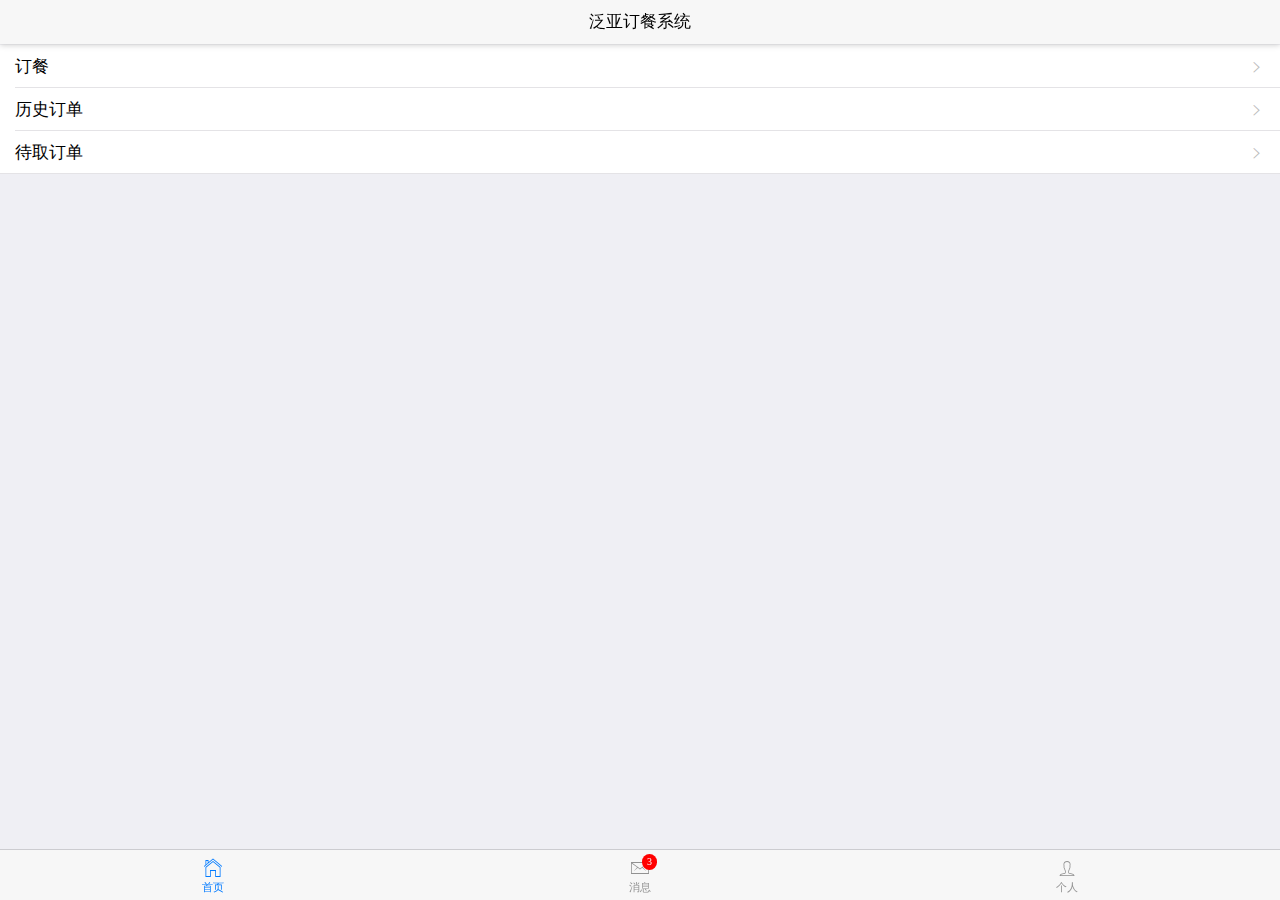
<file: index.html>
<!DOCTYPE html>
<html>

	<head>
		<meta charset="utf-8">
		<meta name="viewport" content="width=device-width,initial-scale=1,minimum-scale=1,maximum-scale=1,user-scalable=no" />
		<title>主页</title>
		<link href="css/mui.min.css" rel="stylesheet" />
		<link rel="stylesheet" type="text/css" href="css/reset.css" />
	</head>

	<body>
		<div class="mui-content">
			<header class="mui-bar mui-bar-nav">
				<h1 id="title" class="mui-title">泛亚订餐系统</h1>
			</header>
			<nav class="mui-bar mui-bar-tab">
				<a class="mui-tab-item mui-active" href="pages/index_home.html">
					<span class="mui-icon mui-icon-home"></span>
					<span class="mui-tab-label">首页</span>
				</a>
				<a class="mui-tab-item" href="pages/index_message.html">
					<span class="mui-icon mui-icon-email"><span class="mui-badge">3</span></span>
					<span class="mui-tab-label">消息</span>
				</a>
				<a class="mui-tab-item" href="pages/index_personal.html">
					<span class="mui-icon mui-icon-person"></span>
					<span class="mui-tab-label">个人</span>
				</a>
			</nav>
		</div>
	</body>

	<script src="js/mui.js"></script>
	<script src="js/jquery-3.2.1.min.js"></script>
	<script type="text/javascript" charset="utf-8">
		/*浏览器的兼容处理方法*/
		var createIframe = function(el, opt) {
			var elContainer = document.querySelector(el);
			var wrapper = document.querySelector(".mui-iframe-wrapper");
			if(!wrapper) {
				// 创建wrapper 和 iframe
				wrapper = document.createElement('div');
				wrapper.className = 'mui-iframe-wrapper';
				for(var i in opt.style) {
					wrapper.style[i] = opt.style[i];
				}
				var iframe = document.createElement('iframe');
				iframe.src = opt.url;
				iframe.id = opt.id || opt.url;
				iframe.name = opt.id;
				wrapper.appendChild(iframe);
				elContainer.appendChild(wrapper);
			} else {
				var iframe = wrapper.querySelector('iframe');
				iframe.src = opt.url;
				iframe.id = opt.id || opt.url;
				iframe.name = iframe.id;
			}
		}

		// mui初始化
		mui.init();

		var subpages = ['pages/index_home.html', 'pages/index_message.html', 'pages/index_personal.html'];
		var subpage_style = {
			top: '45px',
			bottom: '51px'
		};
		var aniShow = {};

		//获取url中的参数
		function getUrlParam(name) {
			var reg = new RegExp("(^|&)" + name + "=([^&]*)(&|$)"); //构造一个含有目标参数的正则表达式对象
			var r = window.location.search.substr(1).match(reg); //匹配目标参数
			if(r != null) return unescape(r[2]);
			return null; //返回参数值
		}
		var targetid = parseInt(getUrlParam('targetid'));

		// 当前激活选项

		var activeTab
		if(targetid == 2) {
			activeTab = subpages[2];
		} else {
			activeTab = subpages[0];
		}

		if(mui.os.plus) {
			// 创建子页面，首个选项卡页面显示，其它均隐藏；
			mui.plusReady(function() {
				var self = plus.webview.currentWebview();
				for(var i = 0; i < 4; i++) {
					var temp = {};
					var sub = plus.webview.create(subpages[i], subpages[i], subpage_style);
					if(i > 0) {
						sub.hide();
					} else {
						temp[subpages[i]] = "true";
						mui.extend(aniShow, temp);
					}
					self.append(sub);
				}
			});
		} else {
			// 创建iframe代替子页面
			createIframe('.mui-content', {
				url: activeTab,
				style: subpage_style
			});
		}

		// 选项卡点击事件
		mui('.mui-bar-tab').on('tap', 'a', function(e) {
			var targetTab = this.getAttribute('href');

			if(targetTab == activeTab) {
				return;
			}

			//显示目标选项卡
			if(mui.os.plus) {
				//若为iOS平台或非首次显示，则直接显示
				if(mui.os.ios || aniShow[targetTab]) {
					plus.webview.show(targetTab);
				} else {
					//否则，使用fade-in动画，且保存变量
					var temp = {};
					temp[targetTab] = "true";
					mui.extend(aniShow, temp);
					plus.webview.show(targetTab, "fade-in", 300);
				}
				//隐藏当前;
				plus.webview.hide(activeTab);
			} else {
				// 创建iframe代替子页面
				createIframe('.mui-content', {
					url: targetTab,
					style: subpage_style
				});
			}
			//更改当前活跃的选项卡
			activeTab = targetTab;
		});
	</script>

</html>
</file>
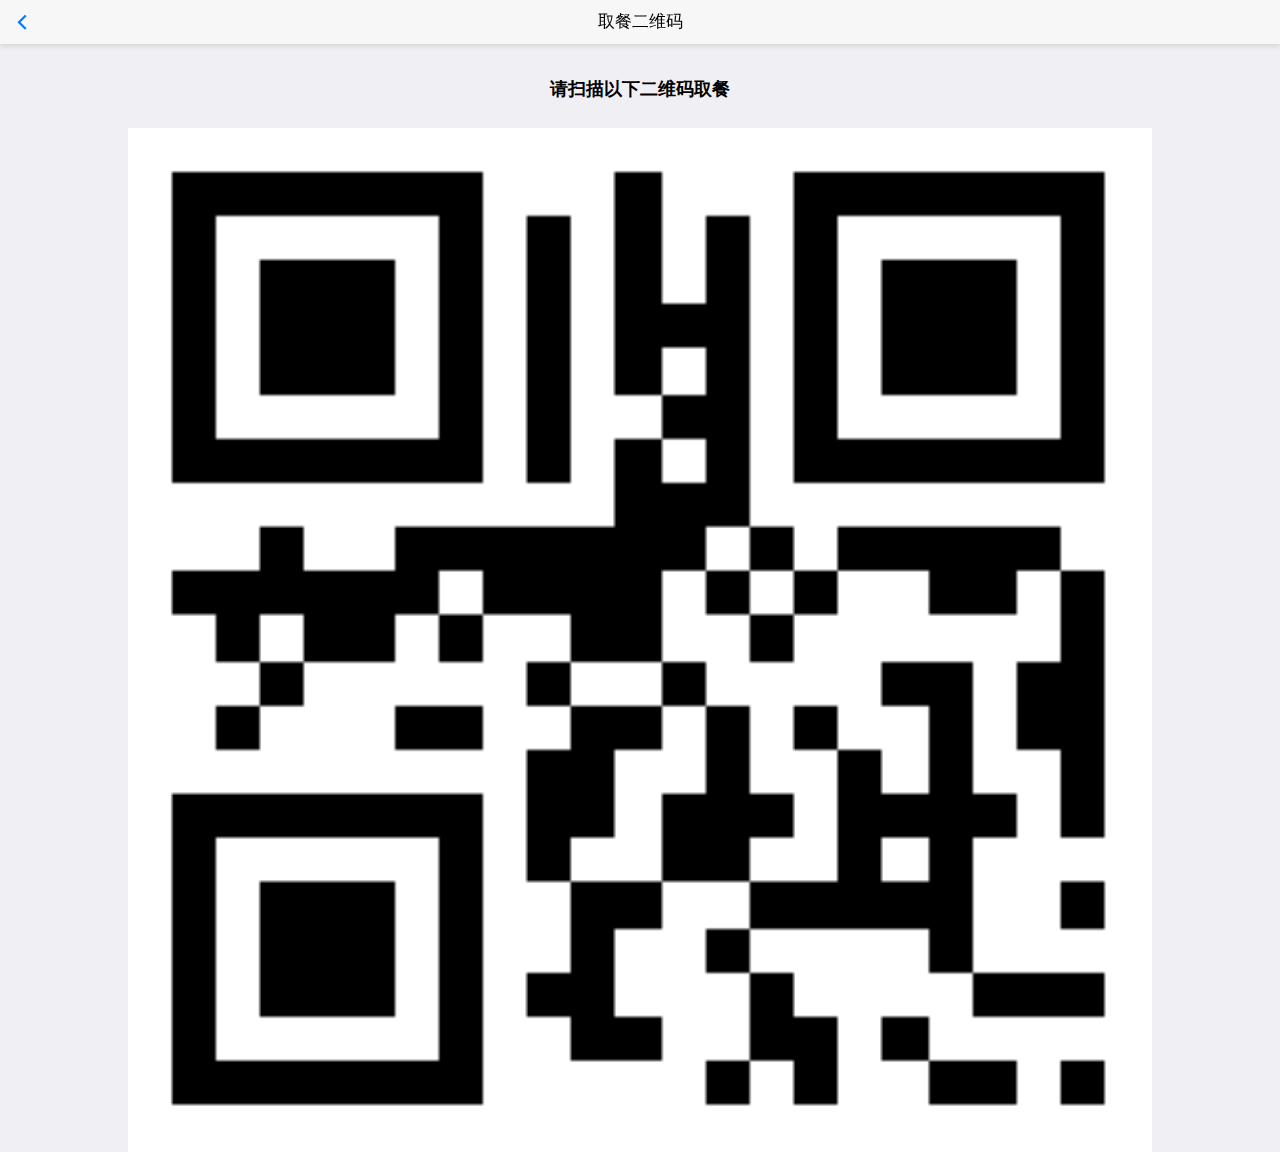
<file: pages/code.html>
<!doctype html>
<html lang="en">

	<head>
		<meta charset="utf-8">
		<meta name="viewport" content="width=device-width,initial-scale=1,minimum-scale=1,maximum-scale=1,user-scalable=no" />
		<title>确认订单</title>
		<link rel="stylesheet" type="text/css" href="../css/reset.css" />
		<link href="../css/mui.min.css" rel="stylesheet" />
		<style type="text/css">
			.tips{
				padding-top: 45px;
				margin-top: 30px;
			}
			.tips h4{
				text-align: center;
			}
			.code_img img{
				display: block;
				width: 80%;
				margin: 30px auto;
			}
		</style>
	</head>
	<body>
		<header class="mui-bar mui-bar-nav">
		    <a id="return" class="mui-action-back mui-icon mui-icon-left-nav mui-pull-left"></a>
		    <h1 class="mui-title">取餐二维码</h1>
		</header>
		<div class="tips"><h4>请扫描以下二维码取餐</h4></div>
		<div class="code_img">
			<img src="../images/code.png"/>
		</div>
	</body>
	<script src="../js/mui.js"></script>
	<script src="../js/jquery-3.2.1.min.js"></script>
	<script type="text/javascript" charset="utf-8">
		mui.init();
		document.getElementById('return').addEventListener('tap', function() {
			//打开关于页面
			mui.openWindow({
				url: 'unfinished.html',
				id: 'unfinished'
			});
		});
	</script>
</html>
</file>
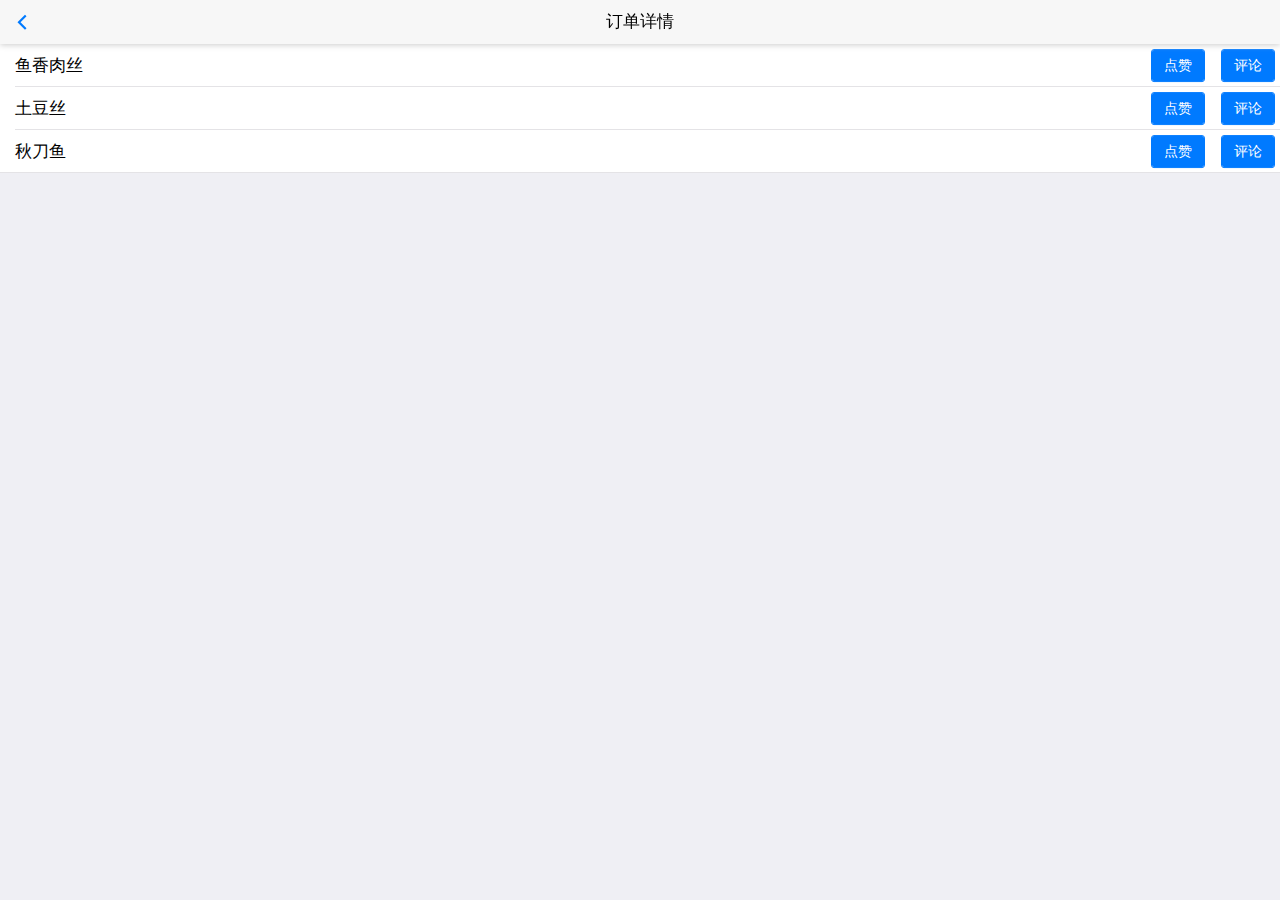
<file: pages/comment.html>
<!doctype html>
<html lang="en">

	<head>
		<meta charset="utf-8">
		<meta name="viewport" content="width=device-width,initial-scale=1,minimum-scale=1,maximum-scale=1,user-scalable=no" />
		<title></title>
		<link rel="stylesheet" type="text/css" href="../css/reset.css" />
		<link href="../css/mui.min.css" rel="stylesheet" />
		<style type="text/css">
			.mui-content>.mui-table-view:first-child {
				margin-top: 0;
			}
		</style>
	</head>

	<body>
		<header class="mui-bar mui-bar-nav">
			<a id="return" class="mui-action-back mui-icon mui-icon-left-nav mui-pull-left"></a>
			<h1 class="mui-title">订单详情</h1>
		</header>
		<div class="mui-content">
			<ul class="mui-table-view">
				<li class="mui-table-view-cell">
					<a class="mui-navigate">
						鱼香肉丝
					</a>
					<button type="button" class="mui-btn mui-btn-blue" style="right: 75px;">点赞</button>
					<button type="button" class="mui-btn mui-btn-blue tocomment" style="right: 5px;">评论</button>

				</li>
				<li class="mui-table-view-cell">
					<a class="mui-navigate">
						土豆丝
					</a>
					<button type="button" class="mui-btn mui-btn-blue" style="right: 75px;">点赞</button>
					<button type="button" class="mui-btn mui-btn-blue tocomment" style="right: 5px;">评论</button>

				</li>
				<li class="mui-table-view-cell">
					<a class="mui-navigate">
						秋刀鱼
					</a>
					<button type="button" class="mui-btn mui-btn-blue" style="right: 75px;">点赞</button>
					<button type="button" class="mui-btn mui-btn-blue tocomment" style="right: 5px;">评论</button>

				</li>
			</ul>
		</div>
	</body>

	<script src="../js/mui.js"></script>
	<script type="text/javascript" charset="utf-8">
		mui.init();
		document.getElementById('return').addEventListener('tap', function() {
			mui.openWindow({
				url: 'history.html',
				id: 'history'
			});
		});
		for (i=0;i<3;i++) {
			document.getElementsByClassName('tocomment')[i].addEventListener('tap', function() {
				//打开关于页面
				mui.openWindow({
					url: 'comment_detail.html',
					id: 'comment_detail'
				});
			});
		}
	</script>

</html>
</file>
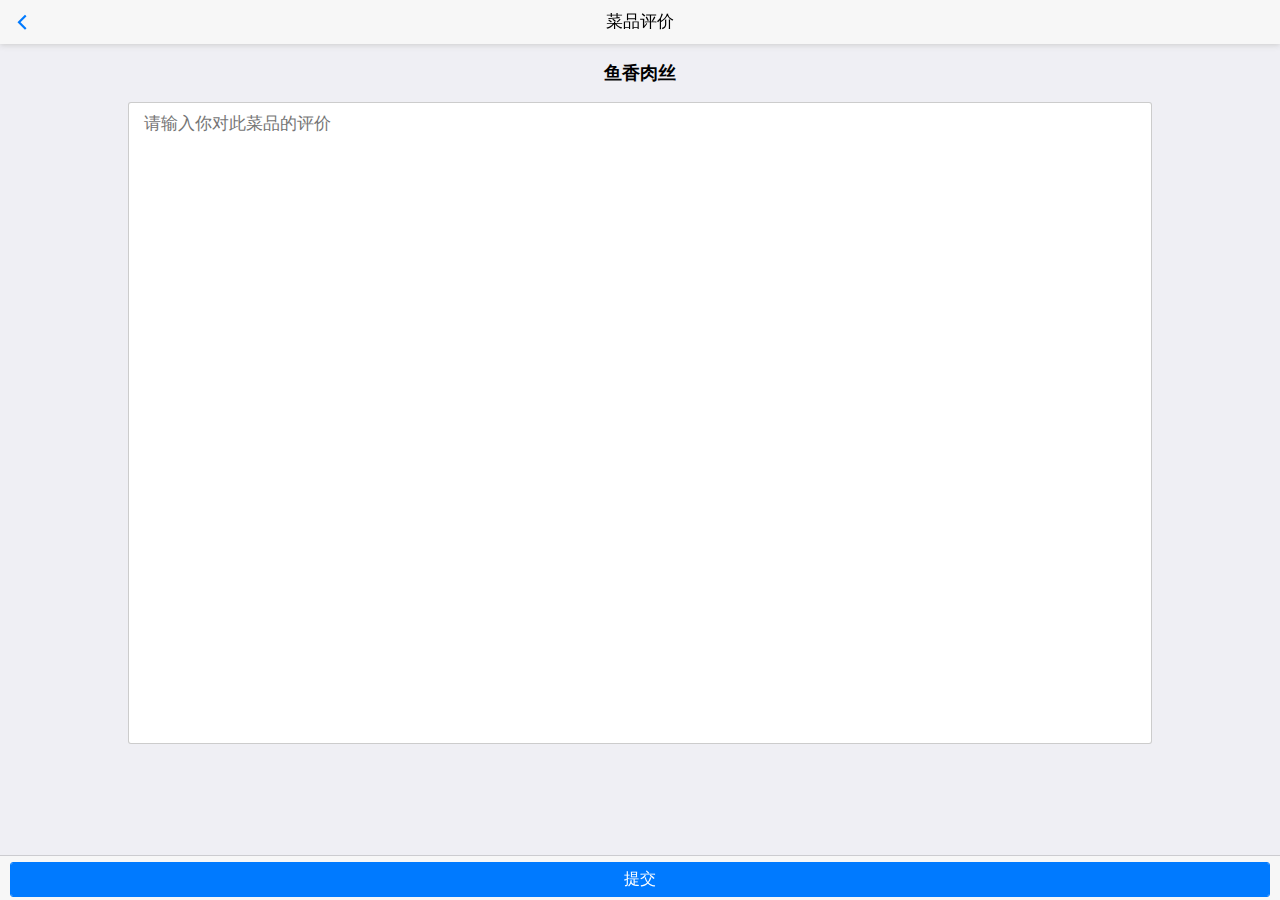
<file: pages/comment_detail.html>
<!doctype html>
<html lang="en">

	<head>
		<meta charset="utf-8">
		<meta name="viewport" content="width=device-width,initial-scale=1,minimum-scale=1,maximum-scale=1,user-scalable=no" />
		<title></title>
		<link rel="stylesheet" type="text/css" href="../css/reset.css" />
		<link href="../css/mui.min.css" rel="stylesheet" />
		<style type="text/css">
			h4{
				margin-top: 20px;
				text-align: center;
			}
			textarea{
				display: block;
				width: 80%;
				height: 75%;
				margin: 20px auto;
			}
		</style>
	</head>

	<body>
		<header class="mui-bar mui-bar-nav">
		    <a id="return" class="mui-action-back mui-icon mui-icon-left-nav mui-pull-left"></a>
		    <h1 class="mui-title">菜品评价</h1>
		</header>
		<div class="mui-content">
			<h4>鱼香肉丝</h4>
			<textarea placeholder="请输入你对此菜品的评价"></textarea>
		</div>
		<footer class="mui-bar mui-bar-footer">
			<a id="push">
				<button type="button" class="mui-btn mui-btn-blue mui-btn-block">提交</button>
			</a>
		</footer>
	</body>
	
	<script src="../js/mui.js"></script>
	<script type="text/javascript">
		document.getElementById('return').addEventListener('tap', function() {
		  mui.openWindow({
		    url: 'comment.html', 
		    id:'comment'
		  });
		});
	</script>

</html>
</file>
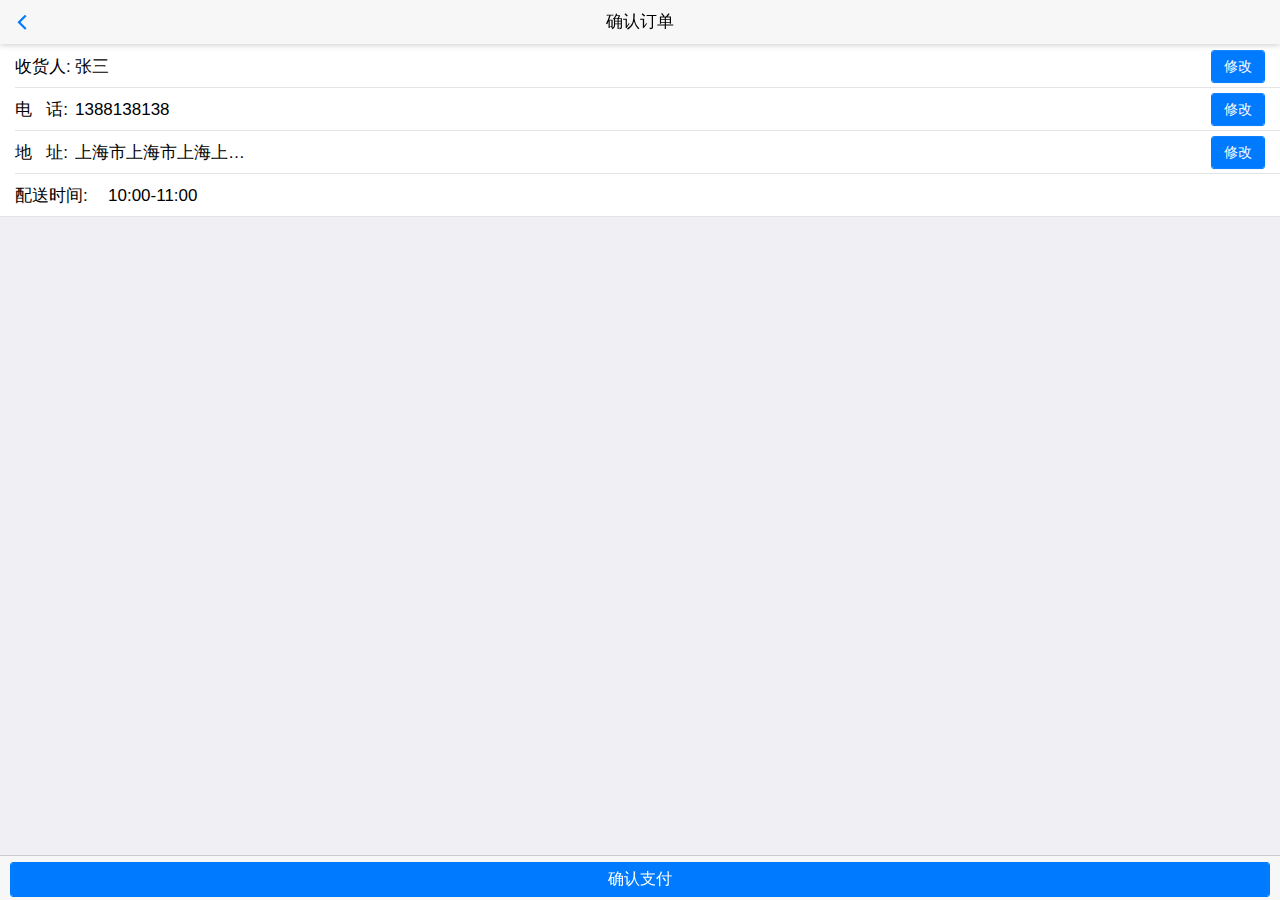
<file: pages/ensure.html>
<!doctype html>
<html lang="en">

	<head>
		<meta charset="utf-8">
		<meta name="viewport" content="width=device-width,initial-scale=1,minimum-scale=1,maximum-scale=1,user-scalable=no" />
		<title>确认订单</title>
		<link rel="stylesheet" type="text/css" href="../css/reset.css" />
		<link href="../css/mui.min.css" rel="stylesheet" />
		<style type="text/css">
			.mui-table-view-cell span {
				position: absolute;
				top: 11px;
				left: 75px;
				display: block;
				width: 170px;
				overflow: hidden;
				text-overflow: ellipsis;
				white-space: nowrap;
			}
			
			.mui-table-view-cell select{
				position: absolute;
				top: 0px;
				left: 108px;
				padding: 10px 0;
				font-size: 17px;
			}
			
			.info {
				position: absolute;
				top: 10px;
				left: 75px;
				display: none;
				width: 170px;
			}
		</style>
	</head>

	<body>
		<header class="mui-bar mui-bar-nav">
			<a class="mui-action-back mui-icon mui-icon-left-nav mui-pull-left"></a>
			<h1 class="mui-title">确认订单</h1>
		</header>
		<ul class="mui-table-view" style="padding-top: 45px;">
			<li class="mui-table-view-cell">
				<label>收货人:</label>
				<span>张三</span>
				<input type="input" class="info" />
				<button type="button" class="change mui-btn mui-btn-blue">修改</button>
			</li>
			<li class="mui-table-view-cell">
				<label>电&nbsp;&nbsp;&nbsp;话:</label>
				<span>1388138138</span>
				<input type="input" class="info" />
				<button type="button" class="change mui-btn mui-btn-blue">修改</button>
			</li>
			<li class="mui-table-view-cell">
				<label>地&nbsp;&nbsp;&nbsp;址:</label>
				<span>上海市上海市上海上海市上海市上海上海市上海市上海</span>
				<input type="input" class="info" />
				<button type="button" class="change mui-btn mui-btn-blue">修改</button>
			</li>
			<li class="mui-table-view-cell">
				<label>配送时间:</label>
				<select name="">
					<option value="">10:00-11:00</option>
					<option value="">12:00-13:00</option>
					<option value="">17:00-18:00</option>
					<option value="">19:00-20:00</option>
				</select>
			</li>
		</ul>
		<footer class="mui-bar mui-bar-footer">
			<a id="pay">
				<button type="button" class="mui-btn mui-btn-blue mui-btn-block">确认支付</button>
			</a>
		</footer>
	</body>

	<script src="../js/mui.js"></script>
	<script src="../js/jquery-3.2.1.min.js"></script>
	<script type="text/javascript" charset="utf-8">
		mui.init();
	</script>
	<script type="text/javascript">
		$(function() {
			$('.change').click(function() {
				var info = $(this).prev('input').val();
				if($(this).html() == '修改') {
					$(this).html('确定');
					$(this).prev('input').show();
				} 
				else {
					if(info != '') {
						$(this).html('修改');
						$(this).prev('input').hide();
						$(this).prev().prev('span').text(info);
					} 
					else {
						mui.toast('请输入正确信息')
					}
				}
			})
		})
	</script>

</html>
</file>
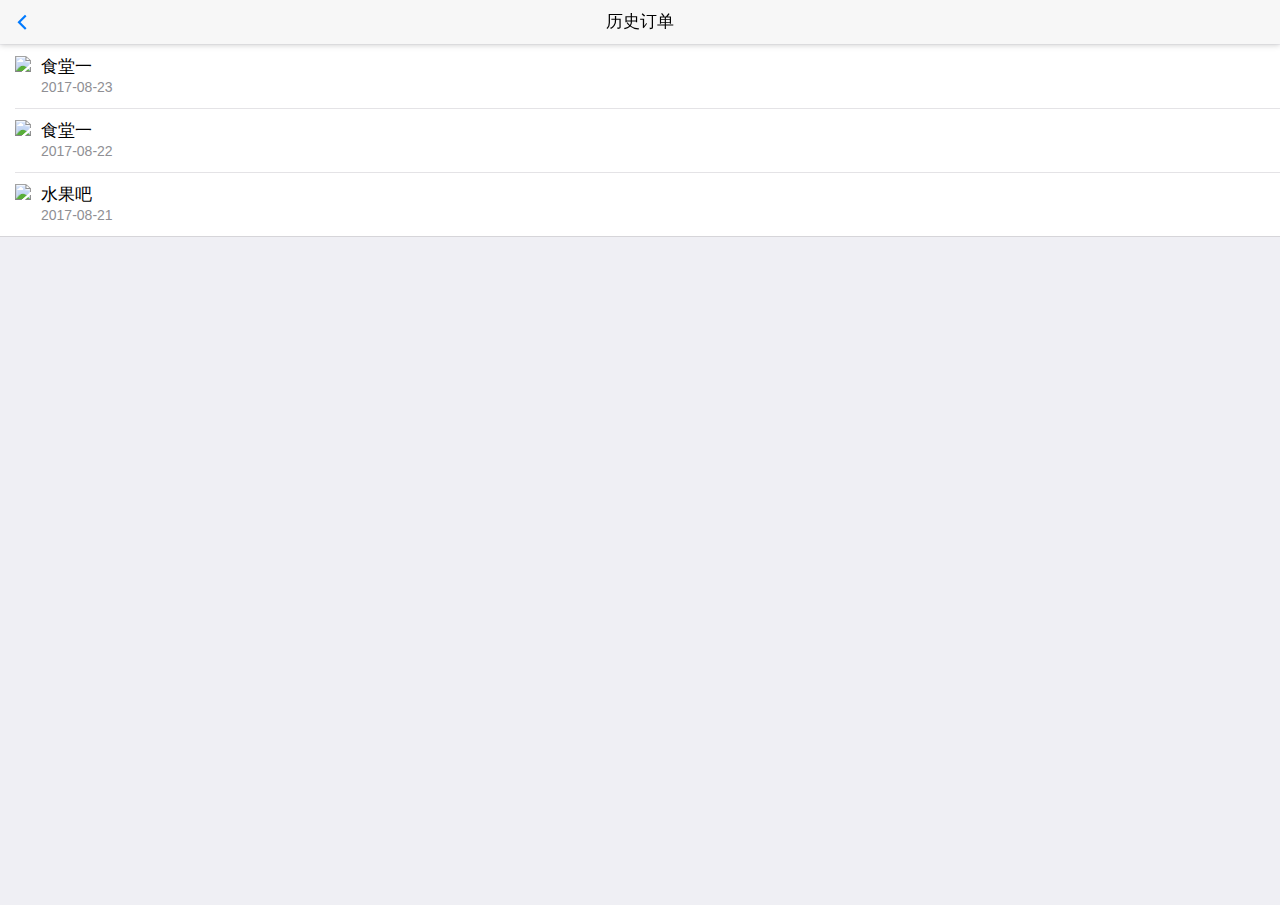
<file: pages/history.html>
<!doctype html>
<html lang="en">

	<head>
		<meta charset="utf-8">
		<meta name="viewport" content="width=device-width,initial-scale=1,minimum-scale=1,maximum-scale=1,user-scalable=no" />
		<title>历史订单</title>
		<link rel="stylesheet" type="text/css" href="../css/reset.css" />
		<link href="../css/mui.min.css" rel="stylesheet" />
	</head>

	<body>
		<header class="mui-bar mui-bar-nav">
			<a id="return" class="mui-action-back mui-icon mui-icon-left-nav mui-pull-left"></a>
			<h1 class="mui-title">历史订单</h1>
		</header>
	</body>

	<script src="../js/mui.js"></script>
	<script src="../js/jquery-3.2.1.min.js"></script>
	<script type="text/javascript" charset="utf-8">
		mui.init({
			subpages: [{
				url: 'history_detail.html', //下拉刷新内容页面地址
				id: 'history_detail.html', //内容页面标志
				styles: {
					top: '45px', 
					bottom: '0px'
				}
			}]
		});
		document.getElementById('return').addEventListener('tap', function() {
		  mui.openWindow({
		    url: '../index.html', 
		    id:'index'
		  });
		});
	</script>

</html>
</file>
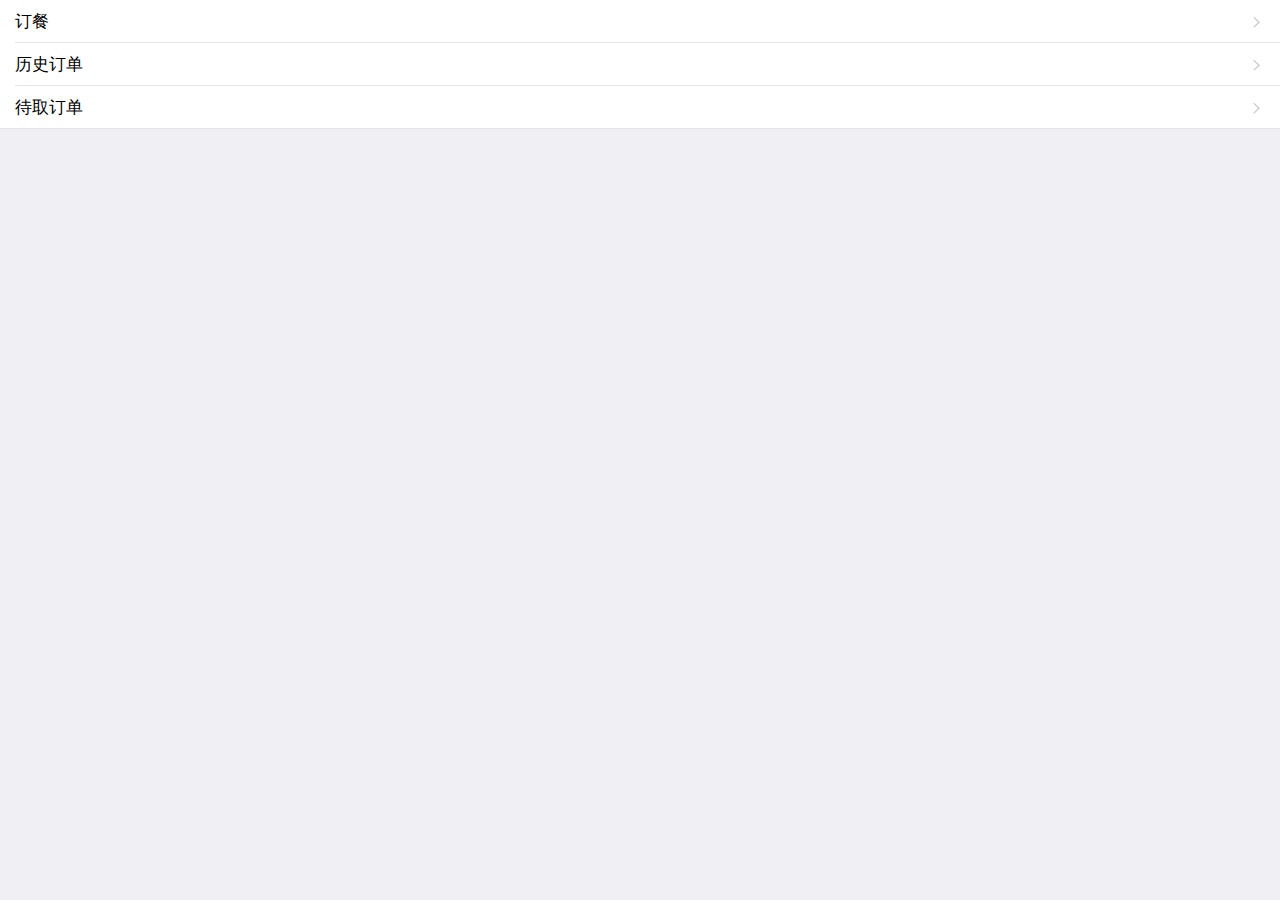
<file: pages/index_home.html>
<!DOCTYPE html>
<html>

	<head>
		<meta charset="utf-8">
		<meta name="viewport" content="width=device-width,initial-scale=1,minimum-scale=1,maximum-scale=1,user-scalable=no" />
		<title>home</title>
		<link rel="stylesheet" type="text/css" href="../css/reset.css" />
		<link href="../css/mui.min.css" rel="stylesheet" />
		<style type="text/css">
			.mui-content>.mui-table-view:first-child {
				margin-top: 0;
			}
		</style>
	</head>

	<body>
		<div class="mui-content">
			<ul class="mui-table-view">
				<li class="mui-table-view-cell">
					<a id="dingcan" class="mui-navigate-right">订餐</a>
				</li>
				<li class="mui-table-view-cell">
					<a id="history" class="mui-navigate-right">历史订单</a>
				</li>
				<li class="mui-table-view-cell">
					<a id="unfinished" class="mui-navigate-right">待取订单</a>
				</li>
			</ul>
		</div>
	</body>
	<script src="../js/mui.js"></script>
	<script>
		mui.init({
			swipeBack: true //启用右滑关闭功能
		});
		document.getElementById('dingcan').addEventListener('tap', function() {
			mui.openWindow({
				url: 'dingcan.html',
				id: 'dingcan.html'
			});
		});
		document.getElementById('history').addEventListener('tap', function() {
			mui.openWindow({
				url: 'history.html',
				id: 'history.html'
			});
		});
		var apple = 0;
		document.getElementById('unfinished').addEventListener('tap', function() {
			mui.openWindow({
				url: 'unfinished.html?tagetid=2',
				id: 'unfinished.html'
			});
		});
	</script>

</html>
</file>
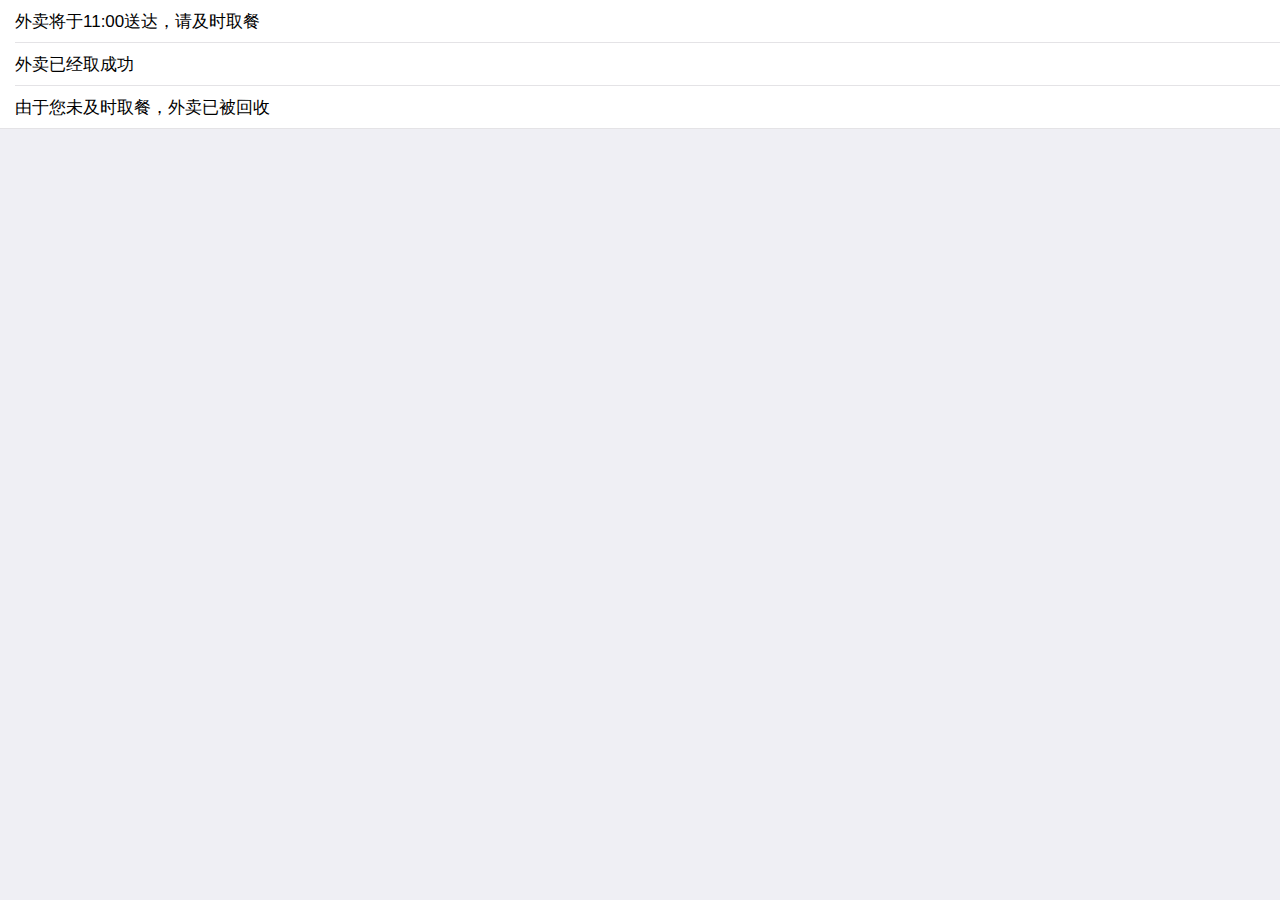
<file: pages/index_message.html>
<!DOCTYPE html>
<html>

	<head>
		<meta charset="utf-8">
		<meta name="viewport" content="width=device-width,initial-scale=1,minimum-scale=1,maximum-scale=1,user-scalable=no" />
		<title>home</title>
		<link rel="stylesheet" type="text/css" href="../css/reset.css" />
		<link href="../css/mui.min.css" rel="stylesheet" />
		<style type="text/css">
			.mui-content>.mui-table-view:first-child {
				margin-top: 0;
			}
		</style>
	</head>

	<body>
		<div id="pullrefresh" class="mui-content mui-scroll-wrapper">
			<div class="mui-scroll ">
				<ul class="mui-table-view mui-table-view-chevron ">
					<li class="mui-table-view-cell">
						<a class="mui-navigate">
							外卖将于11:00送达，请及时取餐
						</a>
					</li>
					<li class="mui-table-view-cell">
						<a class="mui-navigate">
							外卖已经取成功
						</a>
					</li>
					<li class="mui-table-view-cell">
						<a class="mui-navigate">
							由于您未及时取餐，外卖已被回收
						</a>
					</li>
				</ul>
			</div>
		</div>
	</body>
	<script src="../js/mui.js"></script>
	<script>
		mui.init({
			pullRefresh: {
				container: '#pullrefresh',
				down: {
					auto: false,
					contentdown: "下拉可以刷新", //可选，在下拉可刷新状态时，下拉刷新控件上显示的标题内容
					contentover: "释放立即刷新", //可选，在释放可刷新状态时，下拉刷新控件上显示的标题内容
					contentrefresh: "正在刷新...", //可选，正在刷新状态时，下拉刷新控件上显示的标题内容
					callback: pulldownRefresh
				},
				up: {
					contentrefresh: '假如生活欺骗了你',
					callback: pullupRefresh
				}
			},
			swipeBack: true //启用右滑关闭功能
		});
		//下拉刷新具体业务实现
		function pulldownRefresh() {
			setTimeout(function() {
				var table = document.body.querySelector('.mui-table-view');
				var cells = document.body.querySelectorAll('.mui-table-view-cell');
				for(var i = cells.length, len = i + 3; i < len; i++) {
					var li = document.createElement('li');
					li.className = 'mui-table-view-cell';
					li.innerHTML = '<a class="mui-navigate ">Item ' + (i + 1) + '</a>';
					//下拉刷新，新纪录插到最前面；
					table.insertBefore(li, table.firstChild);
				}
				mui('#pullrefresh').pullRefresh().endPulldownToRefresh(); //refresh completed
			}, 1500);
		}
		var count = 0;
		//上拉加载具体业务实现
		function pullupRefresh() {
			setTimeout(function() {
				mui('#pullrefresh').pullRefresh().endPullupToRefresh((++count > 2)); //参数为true代表没有更多数据了。
				var table = document.body.querySelector('.mui-table-view');
				var cells = document.body.querySelectorAll('.mui-table-view-cell');
				for(var i = cells.length, len = i + 20; i < len; i++) {
					var li = document.createElement('li');
					li.className = 'mui-table-view-cell';
					li.innerHTML = '<a class="mui-navigate-right ">Item ' + (i + 1) + '</a>';
					table.appendChild(li);
				}
			}, 1500);
		}
	</script>

</html>
</file>
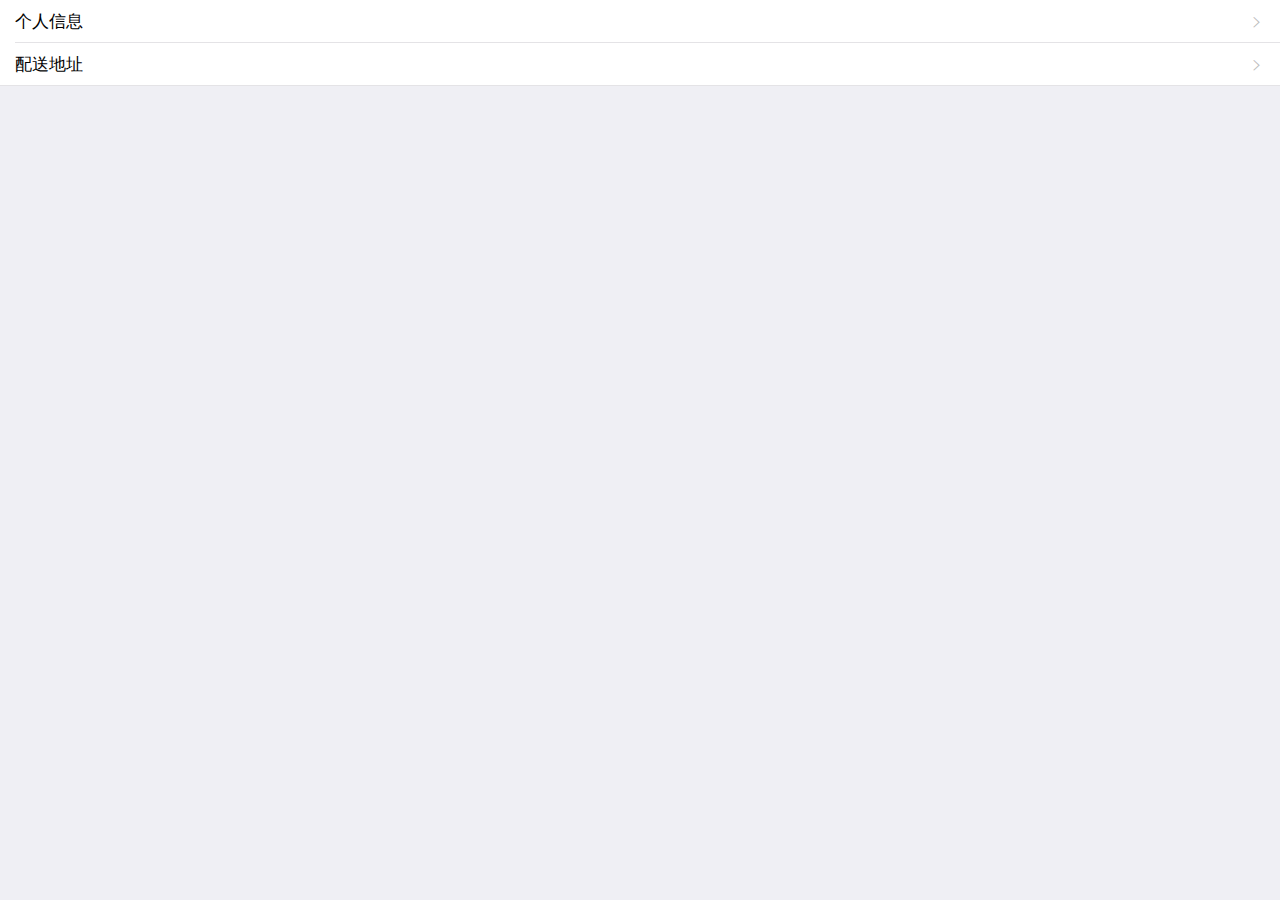
<file: pages/index_personal.html>
<!DOCTYPE html>
<html>

	<head>
		<meta charset="utf-8">
		<meta name="viewport" content="width=device-width,initial-scale=1,minimum-scale=1,maximum-scale=1,user-scalable=no" />
		<title>home</title>
		<link rel="stylesheet" type="text/css" href="../css/reset.css" />
		<link href="../css/mui.min.css" rel="stylesheet" />
		<style type="text/css">
			.mui-content>.mui-table-view:first-child {
				margin-top: 0;
			}
		</style>
	</head>

	<body>
		<div class="mui-content">
			<ul class="mui-table-view">
				<li class="mui-table-view-cell">
					<a id="personal" class="mui-navigate-right">个人信息</a>
				</li>
				<li class="mui-table-view-cell">
					<a class="mui-navigate-right">配送地址</a>
				</li>
			</ul>
		</div>
	</body>
	<script src="../js/mui.js"></script>
	<script>
		mui.init({
			swipeBack: true //启用右滑关闭功能
		});
		document.getElementById('personal').addEventListener('tap', function() {
			//打开关于页面
			mui.openWindow({
				url: 'personal.html',
				id: 'personal'
			});
		});
	</script>

</html>
</file>
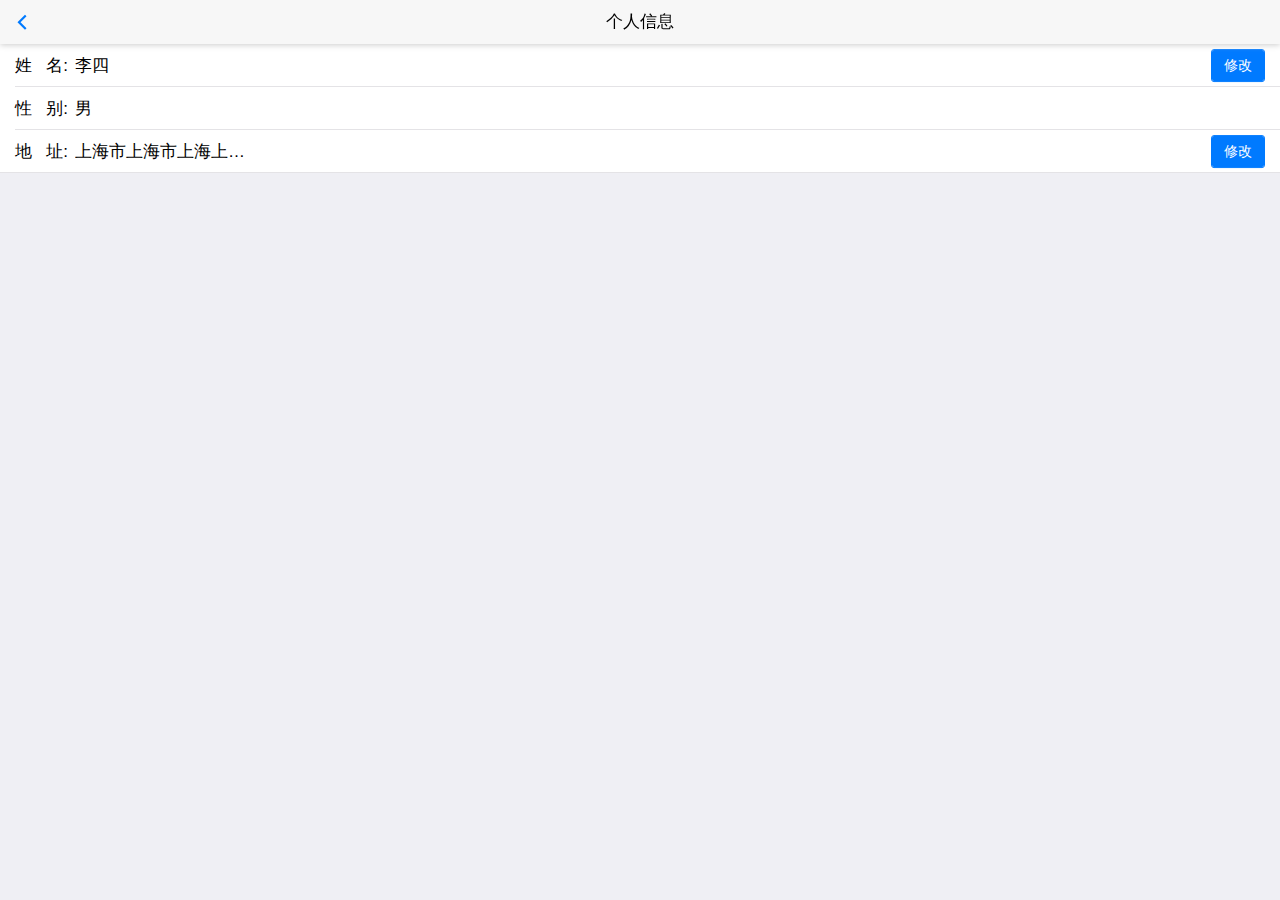
<file: pages/personal.html>
<!doctype html>
<html lang="en">

	<head>
		<meta charset="utf-8">
		<meta name="viewport" content="width=device-width,initial-scale=1,minimum-scale=1,maximum-scale=1,user-scalable=no" />
		<title>个人信息</title>
		<link rel="stylesheet" type="text/css" href="../css/reset.css" />
		<link href="../css/mui.min.css" rel="stylesheet" />
		<style type="text/css">
			.mui-content>.mui-table-view:first-child {
				margin-top: 0;
			}
			
			.mui-table-view-cell span {
				position: absolute;
				top: 11px;
				left: 75px;
				display: block;
				width: 170px;
				overflow: hidden;
				text-overflow: ellipsis;
				white-space: nowrap;
			}
			
			.mui-table-view-cell select{
				position: absolute;
				top: 0px;
				left: 75px;
				padding: 10px 0;
				font-size: 17px;
			}
			
			.info {
				position: absolute;
				top: 10px;
				left: 75px;
				display: none;
				width: 170px;
			}
		</style>
	</head>

	<body>
		<header class="mui-bar mui-bar-nav">
			<a id="return" class="mui-action-back mui-icon mui-icon-left-nav mui-pull-left"></a>
			<h1 class="mui-title">个人信息</h1>
		</header>
		<div class="mui-content">
			<ul class="mui-table-view">
				<li class="mui-table-view-cell">
					<label>姓&nbsp;&nbsp;&nbsp;名:</label>
					<span>李四</span>
					<input type="input" class="info" />
					<button type="button" class="mui-btn mui-btn-blue">修改</button>
				</li>
				<li class="mui-table-view-cell">
					<label>性&nbsp;&nbsp;&nbsp;别:</label>
					<select name="sex">
						<option value="">男</option>
						<option value="">女</option>
					</select>
				</li>
				<li class="mui-table-view-cell">
					<label>地&nbsp;&nbsp;&nbsp;址:</label>
					<span>上海市上海市上海上海市上海市上海上海市上海市上海</span>
					<input type="input" class="info" />
					<button type="button" class="mui-btn mui-btn-blue">修改</button>
				</li>
			</ul>
		</div>
	</body>

	<script src="../js/mui.js"></script>
	<script src="../js/jquery-3.2.1.min.js"></script>
	<script type="text/javascript" charset="utf-8">
		mui.init();
		document.getElementById('return').addEventListener('tap', function() {
			mui.openWindow({
				url: '../index.html?targetid=2',
				id: 'index'
			});
		});
	</script>
	<script type="text/javascript">
		$(function() {
			$('.mui-btn').click(function() {
				var info = $(this).prev('input').val();
				if($(this).html() == '修改') {
					$(this).html('确定');
					$(this).prev('input').show();
				} 
				else {
					if(info != '') {
						$(this).html('修改');
						$(this).prev('input').hide();
						$(this).prev().prev('span').text(info);
					} 
					else {
						mui.toast('请输入正确信息')
					}
				}
			})
		})
	</script>

</html>
</file>
